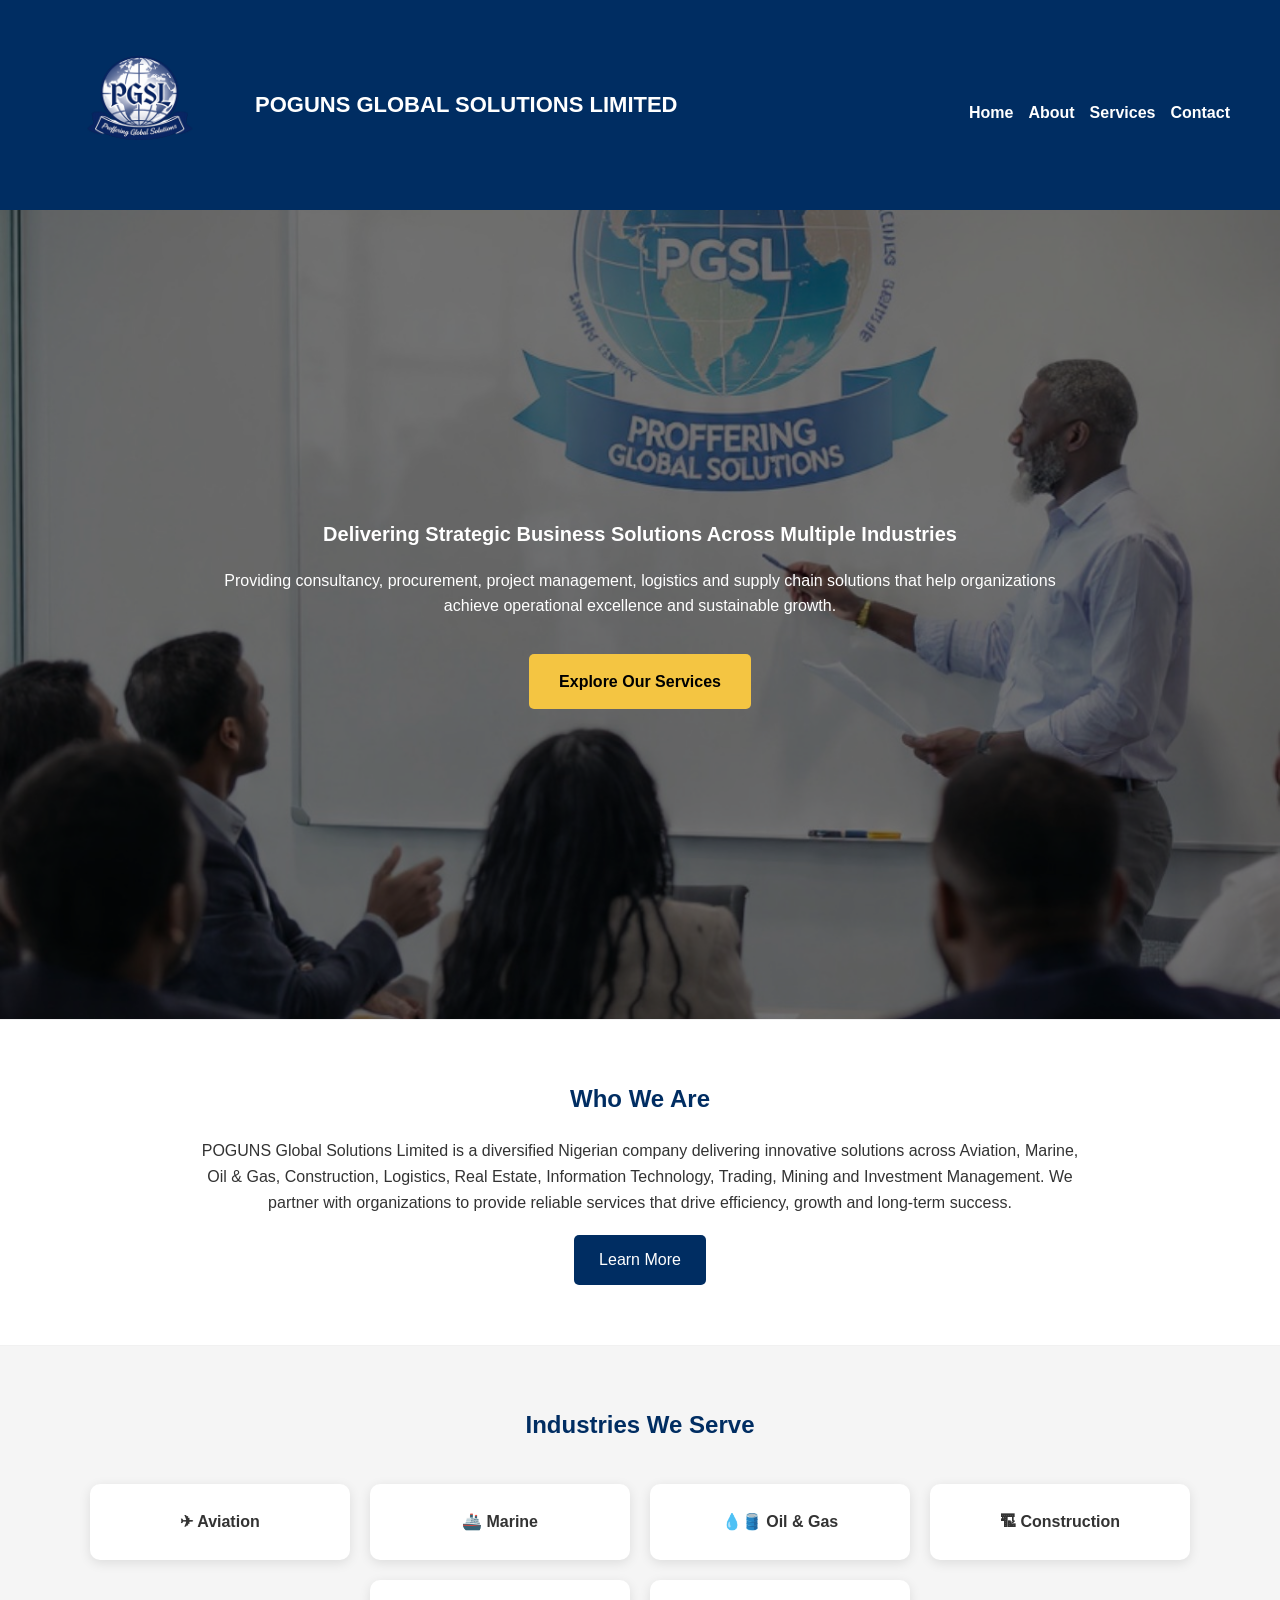
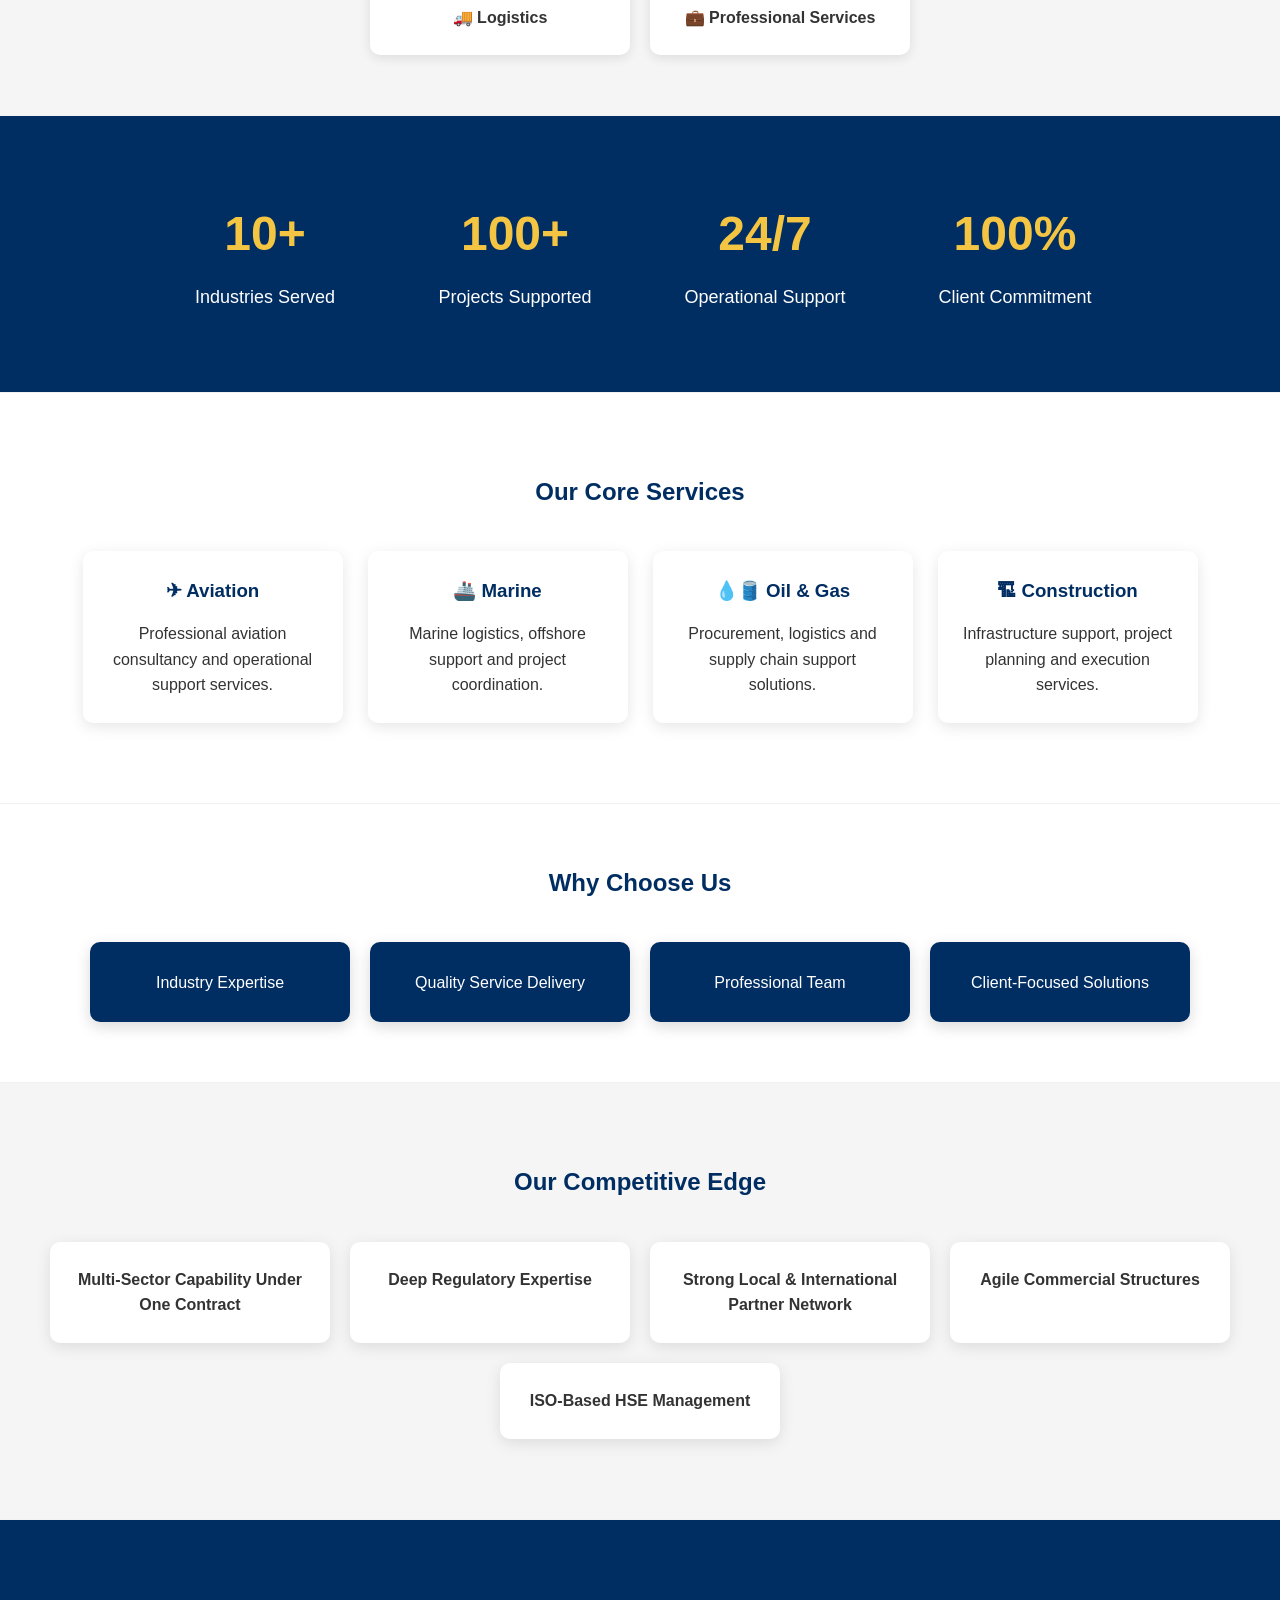
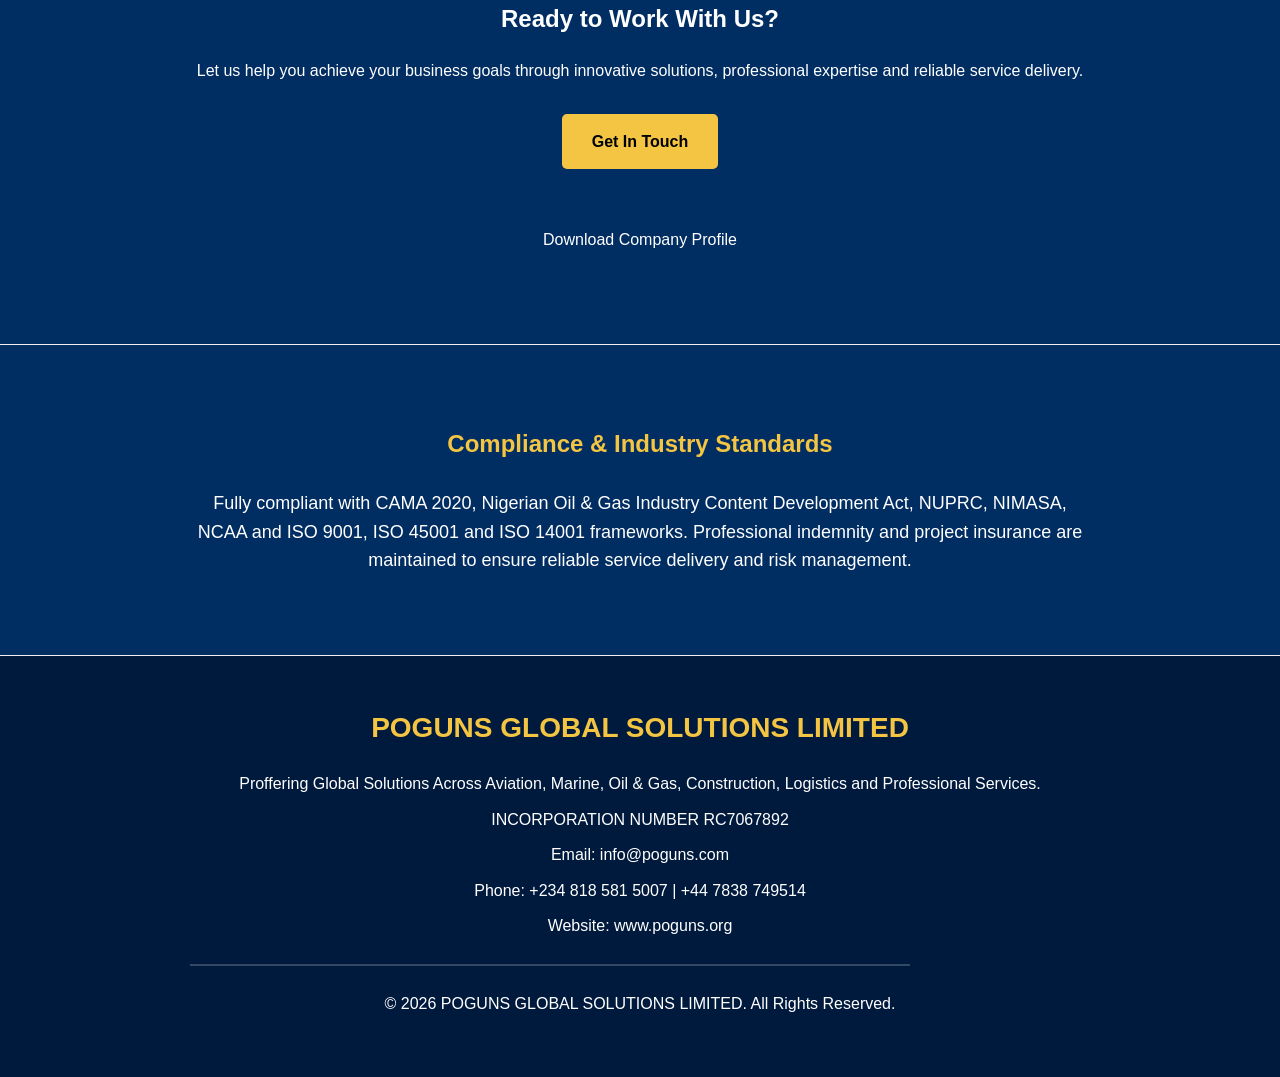
<file: index.html>
<!DOCTYPE html>
<html lang="en">
<link rel="icon" href="favicon.ico">
<head>

    <meta charset="UTF-8">
    <meta name="viewport" content="width=device-width, initial-scale=1.0">

   <title>POGUNS Global Solutions Limited | Aviation, Marine, Oil & Gas, Construction & Logistics</title>

    <link rel="stylesheet" href="css/style.css">    
<link rel="icon" type="image/png" href="images/favicon.png">
<link rel="shortcut icon" href="images/favicon.png">
<link rel="icon" href="favicon.ico">
</head>

<body>

    <!-- HEADER -->

    <header>

        <div class="logo-container">

            <img src="images/logo.png" alt="POGUNS Logo">

            <div class="company-name">
    <h2>POGUNS GLOBAL SOLUTIONS LIMITED</h2>
</div>

        </div>

        <nav>

            <a href="index.html">Home</a>

            <a href="about.html">About</a>

            <a href="services.html">Services</a>

            <a href="contact.html">Contact</a>

        </nav>

    </header>

    <!-- HERO SECTION -->

    <section class="hero">

        <div class="overlay"></div>

        <div class="hero-content">

            <h1>
                Delivering Strategic Business Solutions
                Across Multiple Industries
            </h1>

            <p>
                Providing consultancy, procurement,
                project management, logistics and supply
                chain solutions that help organizations
                achieve operational excellence and
                sustainable growth.
            </p>

            <a href="services.html" class="btn">

                Explore Our Services

            </a>

        </div>

    </section>

    <!-- ABOUT PREVIEW -->

    <section class="about-preview">

        <div class="container">

            <h2>Who We Are</h2>

            <p>

                POGUNS Global Solutions Limited is a diversified Nigerian company delivering innovative solutions across Aviation, Marine, Oil & Gas, Construction, Logistics, Real Estate, Information Technology, Trading, Mining and Investment Management.

                We partner with organizations to provide reliable services that drive efficiency, growth and long-term success.

            </p>

            <a href="about.html" class="btn-secondary">

                Learn More

            </a>

        </div>

    </section>

    <!-- INDUSTRIES -->

    <section class="industries">

        <h2>Industries We Serve</h2>

        <div class="industry-grid">

            <div class="industry-card">
                ✈ Aviation
            </div>

            <div class="industry-card">
                🚢 Marine
            </div>

            <div class="industry-card">
                💧🛢️ Oil & Gas
            </div>

            <div class="industry-card">
                🏗 Construction
            </div>

            <div class="industry-card">
                🚚 Logistics
            </div>

            <div class="industry-card">
                💼 Professional Services
            </div>

        </div>

    </section>

    <!-- COMPANY STATS -->

<section class="stats">


<div class="stats-container">

    <div class="stat-box">
        <h2>10+</h2>
        <p>Industries Served</p>
    </div>

    <div class="stat-box">
        <h2>100+</h2>
        <p>Projects Supported</p>
    </div>

    <div class="stat-box">
        <h2>24/7</h2>
        <p>Operational Support</p>
    </div>

    <div class="stat-box">
        <h2>100%</h2>
        <p>Client Commitment</p>
    </div>

</div>


</section>

<!-- FEATURED SERVICES -->

<section class="featured-services">


<h2>Our Core Services</h2>

<div class="services-highlight">

    <div class="service-highlight-card">
        <h3>✈ Aviation</h3>
        <p>Professional aviation consultancy and operational support services.</p>
    </div>

    <div class="service-highlight-card">
        <h3>🚢 Marine</h3>
        <p>Marine logistics, offshore support and project coordination.</p>
    </div>

    <div class="service-highlight-card">
        <h3>💧🛢️ Oil & Gas</h3>
        <p>Procurement, logistics and supply chain support solutions.</p>
    </div>

    <div class="service-highlight-card">
        <h3>🏗 Construction</h3>
        <p>Infrastructure support, project planning and execution services.</p>
    </div>

</div>

</section>


    <!-- WHY CHOOSE US -->

    <section class="why-us">

        <h2>Why Choose Us</h2>

        <div class="why-grid">

            <div class="why-card">

                Industry Expertise

            </div>

            <div class="why-card">

                Quality Service Delivery

            </div>

            <div class="why-card">

                Professional Team

            </div>

            <div class="why-card">

                Client-Focused Solutions

            </div>

        </div>

    </section>

<section class="competitive-edge">

    <h2>Our Competitive Edge</h2>

    <div class="edge-grid">

        <div class="edge-card">
            Multi-Sector Capability Under One Contract
        </div>

        <div class="edge-card">
            Deep Regulatory Expertise
        </div>

        <div class="edge-card">
            Strong Local & International Partner Network
        </div>

        <div class="edge-card">
            Agile Commercial Structures
        </div>

        <div class="edge-card">
            ISO-Based HSE Management
        </div>

    </div>

</section>

    <!-- CTA -->

    <!-- CTA -->

<section class="cta">

    <h2>
        Ready to Work With Us?
    </h2>

    <p>
        Let us help you achieve your business goals through innovative solutions,
        professional expertise and reliable service delivery.
    </p>

    <a href="contact.html" class="btn">
        Get In Touch
    </a>

    <br><br>

    <a href="company-profile.pdf" class="btn-secondary">
        Download Company Profile
    </a>

</section>

<!-- COMPLIANCE -->

<section class="compliance">

    <h2>Compliance & Industry Standards</h2>

    <p>
        Fully compliant with CAMA 2020, Nigerian Oil & Gas Industry Content Development Act, NUPRC, NIMASA, NCAA and ISO 9001, ISO 45001 and ISO 14001 frameworks. Professional indemnity and project insurance are maintained to ensure reliable service delivery and risk management.
    </p>

</section>

<!-- FOOTER -->

<footer>

    <div class="footer-content">

        <h3>POGUNS GLOBAL SOLUTIONS LIMITED</h3>

        <p>
            Proffering Global Solutions Across Aviation, Marine,
            Oil & Gas, Construction, Logistics and Professional Services.
        </p>

        <p>
            INCORPORATION NUMBER RC7067892
        </p>

        <p>
            Email: info@poguns.com
        </p>

        <p>
            Phone: +234 818 581 5007 | +44 7838 749514
        </p>

        <p>
            Website: www.poguns.org
        </p>

        <hr style="margin:25px 0; border:1px solid rgba(255,255,255,0.2);">

        <p>
            © 2026 POGUNS GLOBAL SOLUTIONS LIMITED.
            All Rights Reserved.
        </p>

    </div>

    
    <link rel="icon" type="image/png" href="images/favicon.png">

<link rel="icon" type="image/png" href="images/favicon.png">
</footer>

</body>
</html>


    <!-- FOOTER -->
</file>
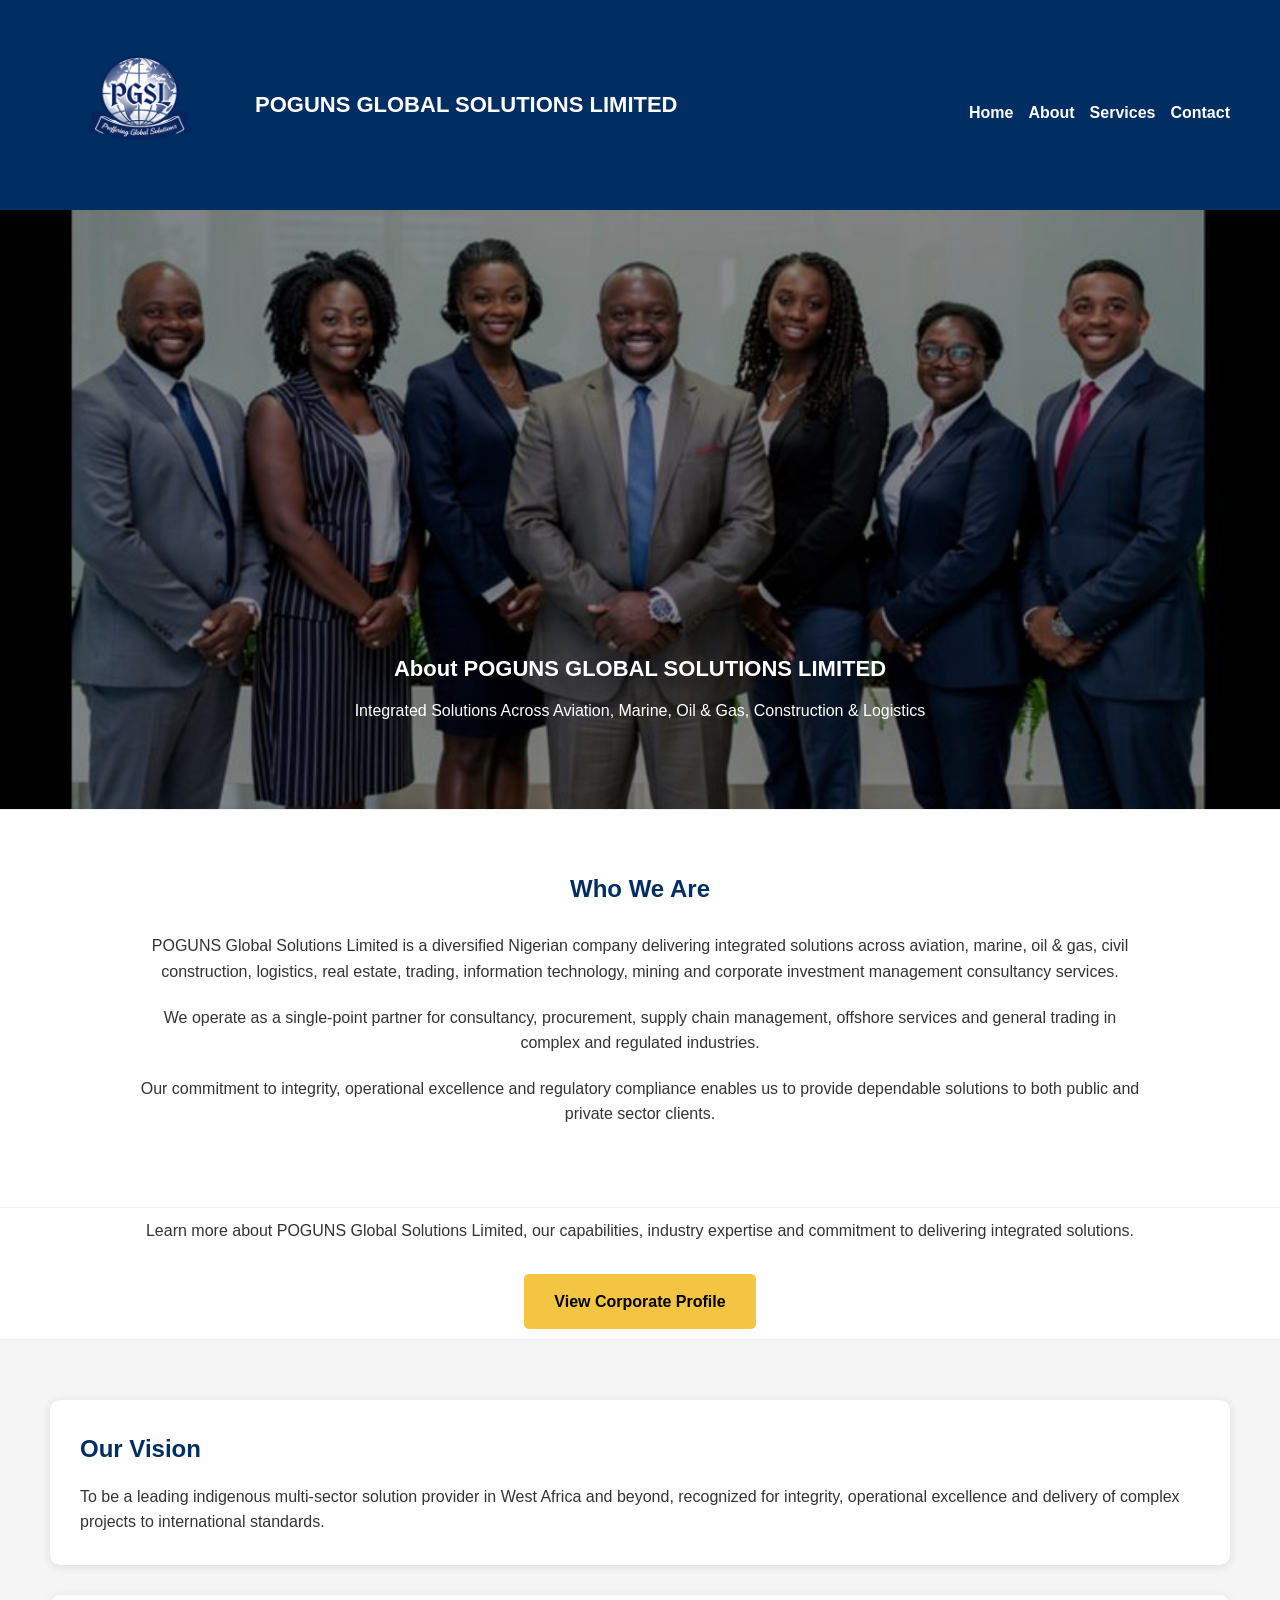
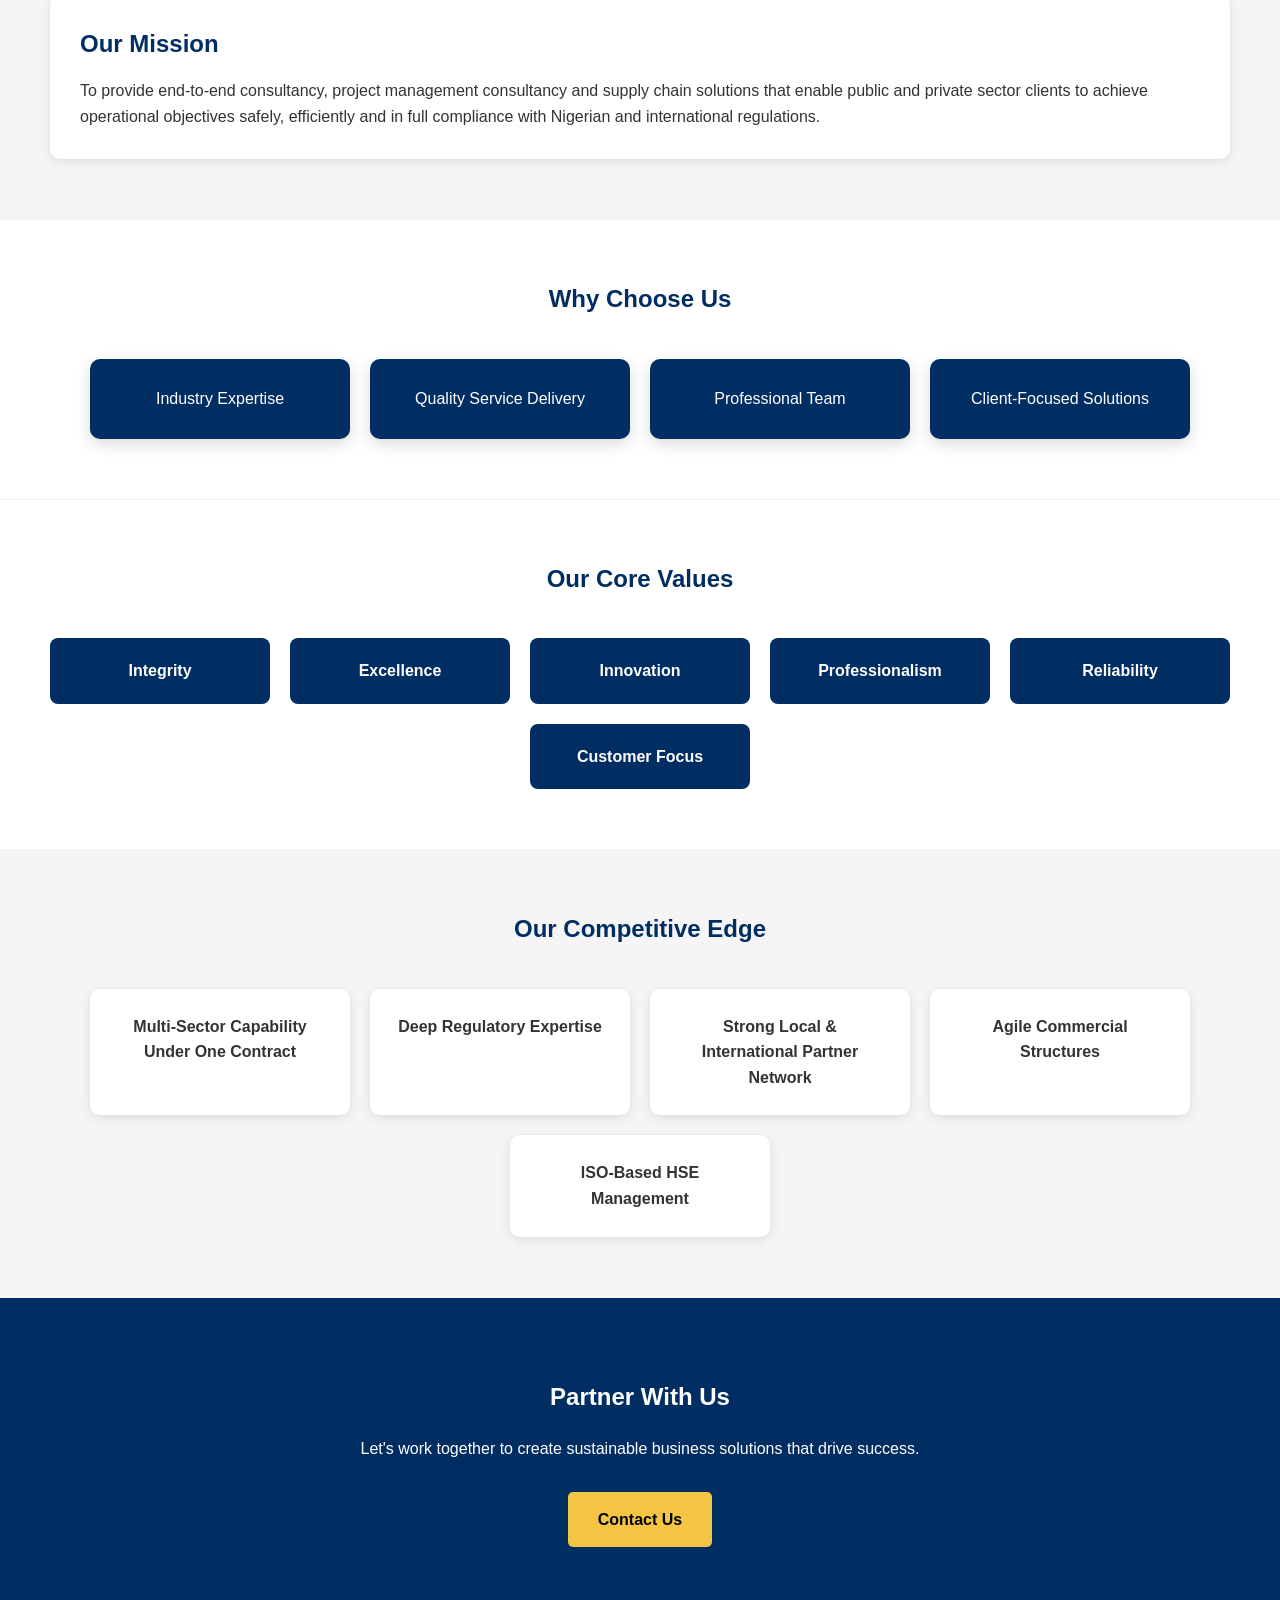
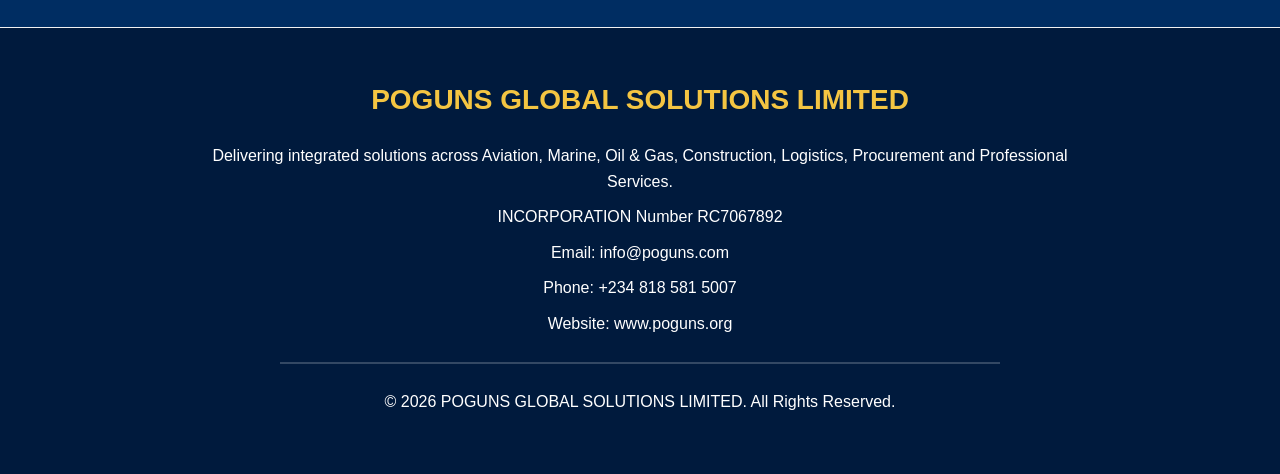
<file: about.html>
<!DOCTYPE html>
<html lang="en">

<head>
    <meta charset="UTF-8">
    <meta name="viewport" content="width=device-width, initial-scale=1.0">
    <title>About Us | POGUNS GLOBAL SOLUTIONS LIMITED</title>

    <link rel="stylesheet" href="css/style.css">
</head>

<body>

<header>

    <div class="logo-container">

        <img src="images/logo.png" alt="POGUNS Logo">

        <div class="company-name">
            <h2>POGUNS GLOBAL SOLUTIONS LIMITED</p>
        </div>

    </div>

    <nav>
        <a href="index.html">Home</a>
        <a href="about.html">About</a>
        <a href="services.html">Services</a>
        <a href="contact.html">Contact</a>
    </nav>

</header>

<section class="page-banner">

    <div class="banner-overlay"></div>

    <div class="banner-content">
        <h1>About POGUNS GLOBAL SOLUTIONS LIMITED</h1>

        <p>
            Integrated Solutions Across Aviation, Marine,
            Oil & Gas, Construction & Logistics
        </p>
    </div>
<link rel="icon" type="image/png" href="images/favicon.png">

</section>

<section class="about-section">

    <div class="container">

        <h2>Who We Are</h2>

    <p>
POGUNS Global Solutions Limited is a diversified Nigerian company delivering integrated solutions across aviation, marine, oil & gas, civil construction, logistics, real estate, trading, information technology, mining and corporate investment management consultancy services.
</p>

<p>
We operate as a single-point partner for consultancy, procurement, supply chain management, offshore services and general trading in complex and regulated industries.
</p>

<p>
Our commitment to integrity, operational excellence and regulatory compliance enables us to provide dependable solutions to both public and private sector clients.
</p>

    </div>

</section>
<section class="corporate-profile">
           Learn more about POGUNS Global Solutions Limited,
        our capabilities, industry expertise and commitment
        to delivering integrated solutions.
    </p>

    <a href="company-profile.pdf" class="btn">
        View Corporate Profile
    </a>

</section>

<section class="vision-mission">

    <div class="vm-box">

        <h2>Our Vision</h2>

    <p>
To be a leading indigenous multi-sector solution provider in West Africa and beyond, recognized for integrity, operational excellence and delivery of complex projects to international standards.
</p>
    </div>

    <div class="vm-box">

        <h2>Our Mission</h2>

    <p>
To provide end-to-end consultancy, project management consultancy and supply chain solutions that enable public and private sector clients to achieve operational objectives safely, efficiently and in full compliance with Nigerian and international regulations.
</p>

</section>

<section class="why-us">

    <h2>Why Choose Us</h2>

    <div class="why-grid">

        <div class="why-card">
            Industry Expertise
        </div>

        <div class="why-card">
            Quality Service Delivery
        </div>

        <div class="why-card">
            Professional Team
        </div>

        <div class="why-card">
            Client-Focused Solutions
        </div>

    </div>

</section>

<section class="core-values">

    <h2>Our Core Values</h2>

    <div class="values-grid">

        <div class="value-card">Integrity</div>
        <div class="value-card">Excellence</div>
        <div class="value-card">Innovation</div>
        <div class="value-card">Professionalism</div>
        <div class="value-card">Reliability</div>
        <div class="value-card">Customer Focus</div>

    </div>

</section>

<section class="industries">

    <h2>Our Competitive Edge</h2>

    <div class="industry-grid">

    <div class="industry-card">
    Multi-Sector Capability Under One Contract
</div>

<div class="industry-card">
    Deep Regulatory Expertise
</div>

<div class="industry-card">
    Strong Local & International Partner Network
</div>

<div class="industry-card">
    Agile Commercial Structures
</div>

<div class="industry-card">
    ISO-Based HSE Management
</div>

    </div>

</section>

<section class="cta">

    <h2>Partner With Us</h2>

    <p>
        Let's work together to create sustainable business solutions that drive success.
    </p>

    <a href="contact.html" class="btn">
        Contact Us
    </a>

</section>

<footer>

    <div class="footer-content">

        <h3>POGUNS GLOBAL SOLUTIONS LIMITED</h3>

        <p>
            Delivering integrated solutions across Aviation,
            Marine, Oil & Gas, Construction, Logistics,
            Procurement and Professional Services.
        </p>

        <p>
            INCORPORATION Number RC7067892
        </p>

        <p>
            Email: info@poguns.com
        </p>

        <p>
            Phone: +234 818 581 5007
        </p>

        <p>
            Website: www.poguns.org
        </p>

        <hr>

        <p>
            © 2026 POGUNS GLOBAL SOLUTIONS LIMITED.
            All Rights Reserved.
        </p>

    </div>

    </footer>
</file>
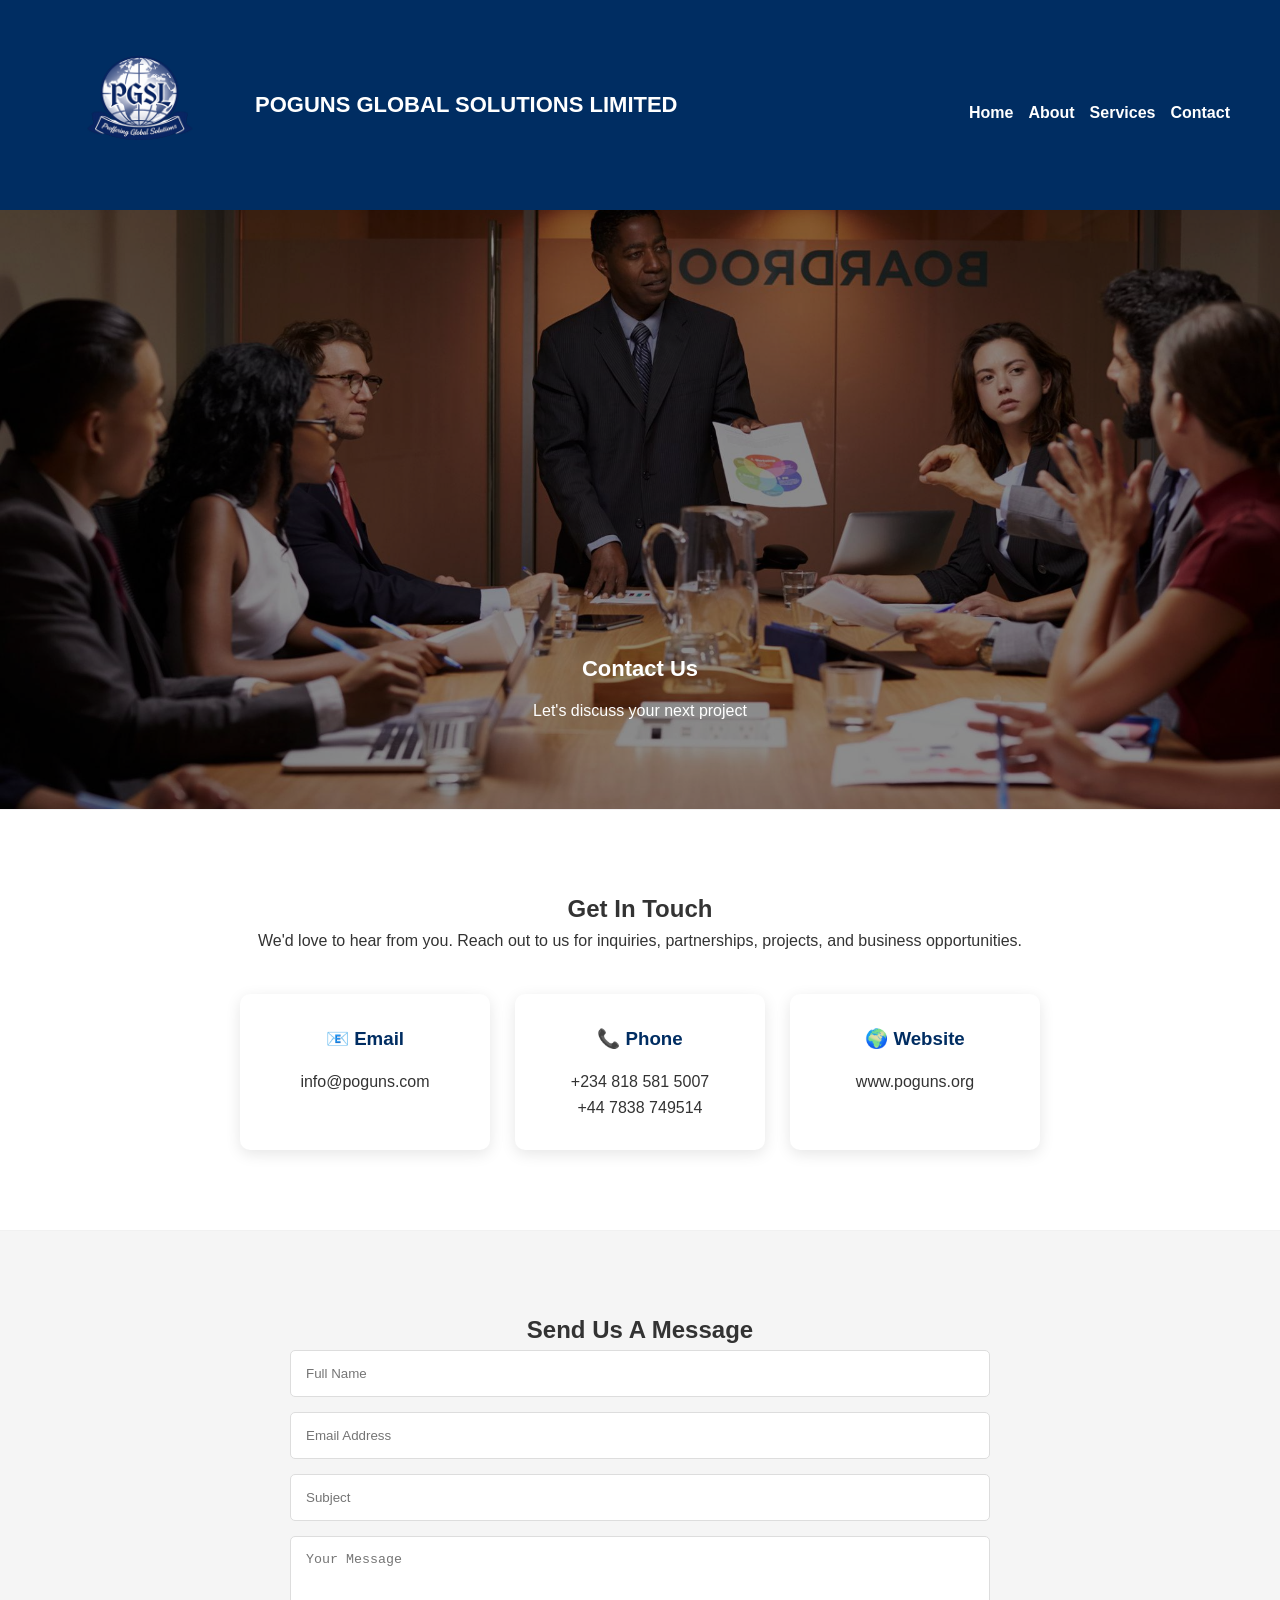
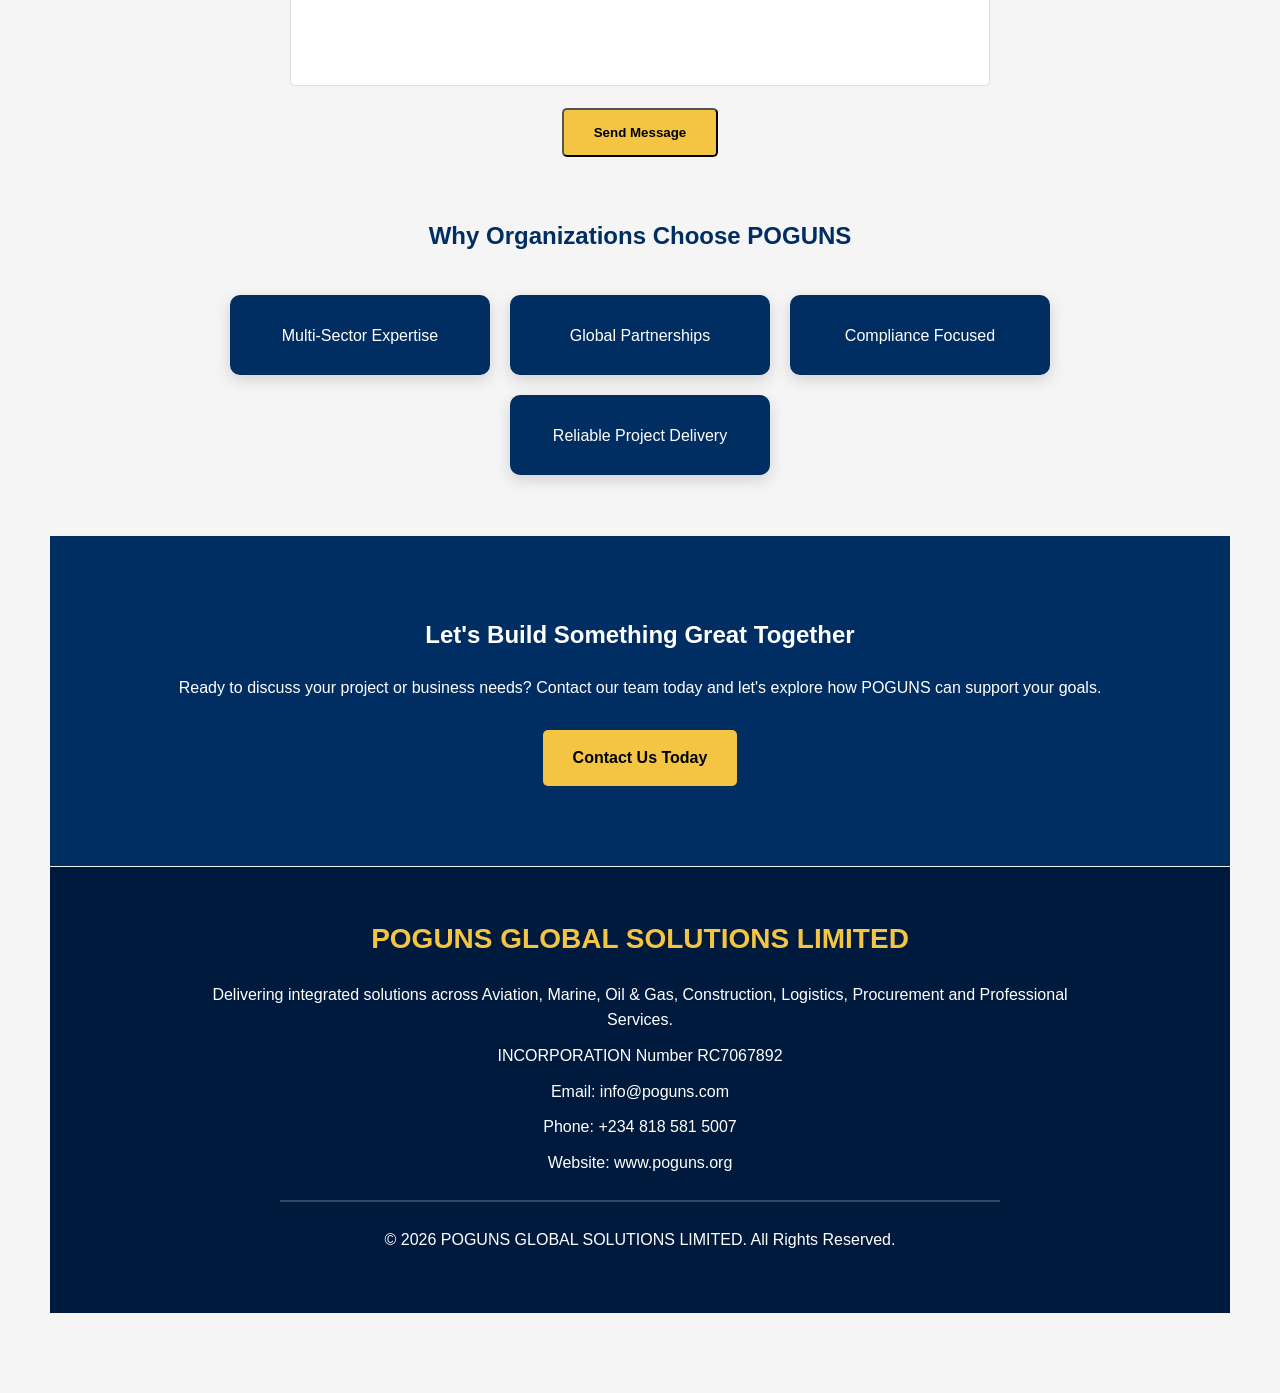
<file: contact.html>
<!DOCTYPE html>
<html lang="en">

<head>
    <meta charset="UTF-8">
    <meta name="viewport" content="width=device-width, initial-scale=1.0">
    <title>Contact Us | POGUNS GLOBAL SOLUTIONS LIMITED</title>

    <link rel="stylesheet" href="css/style.css">
</head>

<body>

<header>

    <div class="logo-container">

        <img src="images/logo.png" alt="POGUNS Logo">

        <div class="company-name">
            <h2>POGUNS GLOBAL SOLUTIONS LIMITED</h2>
        </div>

    </div>

    <nav>
        <a href="index.html">Home</a>
        <a href="about.html">About</a>
        <a href="services.html">Services</a>
        <a href="contact.html">Contact</a>
    </nav>

    <link rel="icon" type="image/png" href="images/favicon.png">
</header>

<section class="page-banner"
style="background-image:url('images/contact-banner.jpg');">

    <div class="banner-overlay"></div>

    <div class="banner-content">
        <h1>Contact Us</h1>
        <p>Let's discuss your next project</p>
    </div>

</section>

<section class="contact-section">

    <h2>Get In Touch</h2>

    <p>
        We'd love to hear from you.
        Reach out to us for inquiries, partnerships,
        projects, and business opportunities.
    </p>

    <div class="contact-grid">

        <div class="contact-card">
            <h3>📧 Email</h3>
           <p>
<a href="mailto:info@poguns.com">
info@poguns.com
</a>
</p>
        </div>

        <div class="contact-card">
    <h3>📞 Phone</h3>

    <p>
        <a href="tel:+2348185815007">
            +234 818 581 5007
        </a>
    </p>

    <p>
        <a href="tel:+447838749514">
            +44 7838 749514
        </a>
    </p>

</div>

                <div class="contact-card">
            <h3>🌍 Website</h3>
                        <a href="https://www.poguns.org">
    www.poguns.org
</a>
        </div>

    </div>

</section>

<section class="contact-form-section">

    <h2>Send Us A Message</h2>

<form class="contact-form"
      id="contactForm">

    <input
        type="text"
        name="name"
        placeholder="Full Name"
        required>
    
    <input
        type="email"
        name="email"
        placeholder="Email Address"
        required>

    <input
        type="text"
        name="subject"
        placeholder="Subject">

    <textarea
        name="message"
        placeholder="Your Message"
        required></textarea>

    <button type="submit" class="btn">
        Send Message
    </button>

</form>

<section class="why-us">
   
    <h2>Why Organizations Choose POGUNS</h2>

    <div class="why-grid">

        <div class="why-card">
            Multi-Sector Expertise
        </div>

        <div class="why-card">
            Global Partnerships
        </div>

        <div class="why-card">
            Compliance Focused
        </div>

        <div class="why-card">
            Reliable Project Delivery
        </div>

    </div>

</section>

<!-- ADD THIS -->

<section class="cta">

    <h2>Let's Build Something Great Together</h2>

    <p>
        Ready to discuss your project or business needs?
        Contact our team today and let's explore how
        POGUNS can support your goals.
    </p>

    <a href="mailto:info@poguns.org" class="btn">
        Contact Us Today
    </a>

</section>

<!-- FOOTER STARTS HERE -->

<footer>

    <div class="footer-content">

        <h3>POGUNS GLOBAL SOLUTIONS LIMITED</h3>

        <p>
            Delivering integrated solutions across Aviation,
            Marine, Oil & Gas, Construction, Logistics,
            Procurement and Professional Services.
        </p>

        <p>
            INCORPORATION Number RC7067892
        </p>

        <p>
            Email: info@poguns.com
        </p>

        <p>
            Phone: +234 818 581 5007
        </p>

        <p>
            Website: www.poguns.org
        </p>

        <hr>

        <p>
            © 2026 POGUNS GLOBAL SOLUTIONS LIMITED.
            All Rights Reserved.
        </p>

    </div>

</footer>
<script>
document.getElementById("contactForm").addEventListener("submit", async function(e) {

    e.preventDefault();

    const form = e.target;
    const formData = new FormData(form);

    try {

        const response = await fetch(
            "https://formspree.io/f/xykqyjen",
            {
                method: "POST",
                body: formData,
                headers: {
                    "Accept": "application/json"
                }
            }
        );

        if (response.ok) {

            window.location.href = "thank-you.html";

        } else {

            alert("Unable to send message. Please try again.");

        }

    } catch (error) {

        alert("Network error. Please try again.");

    }

});
</script>
</body>
</html>
</file>
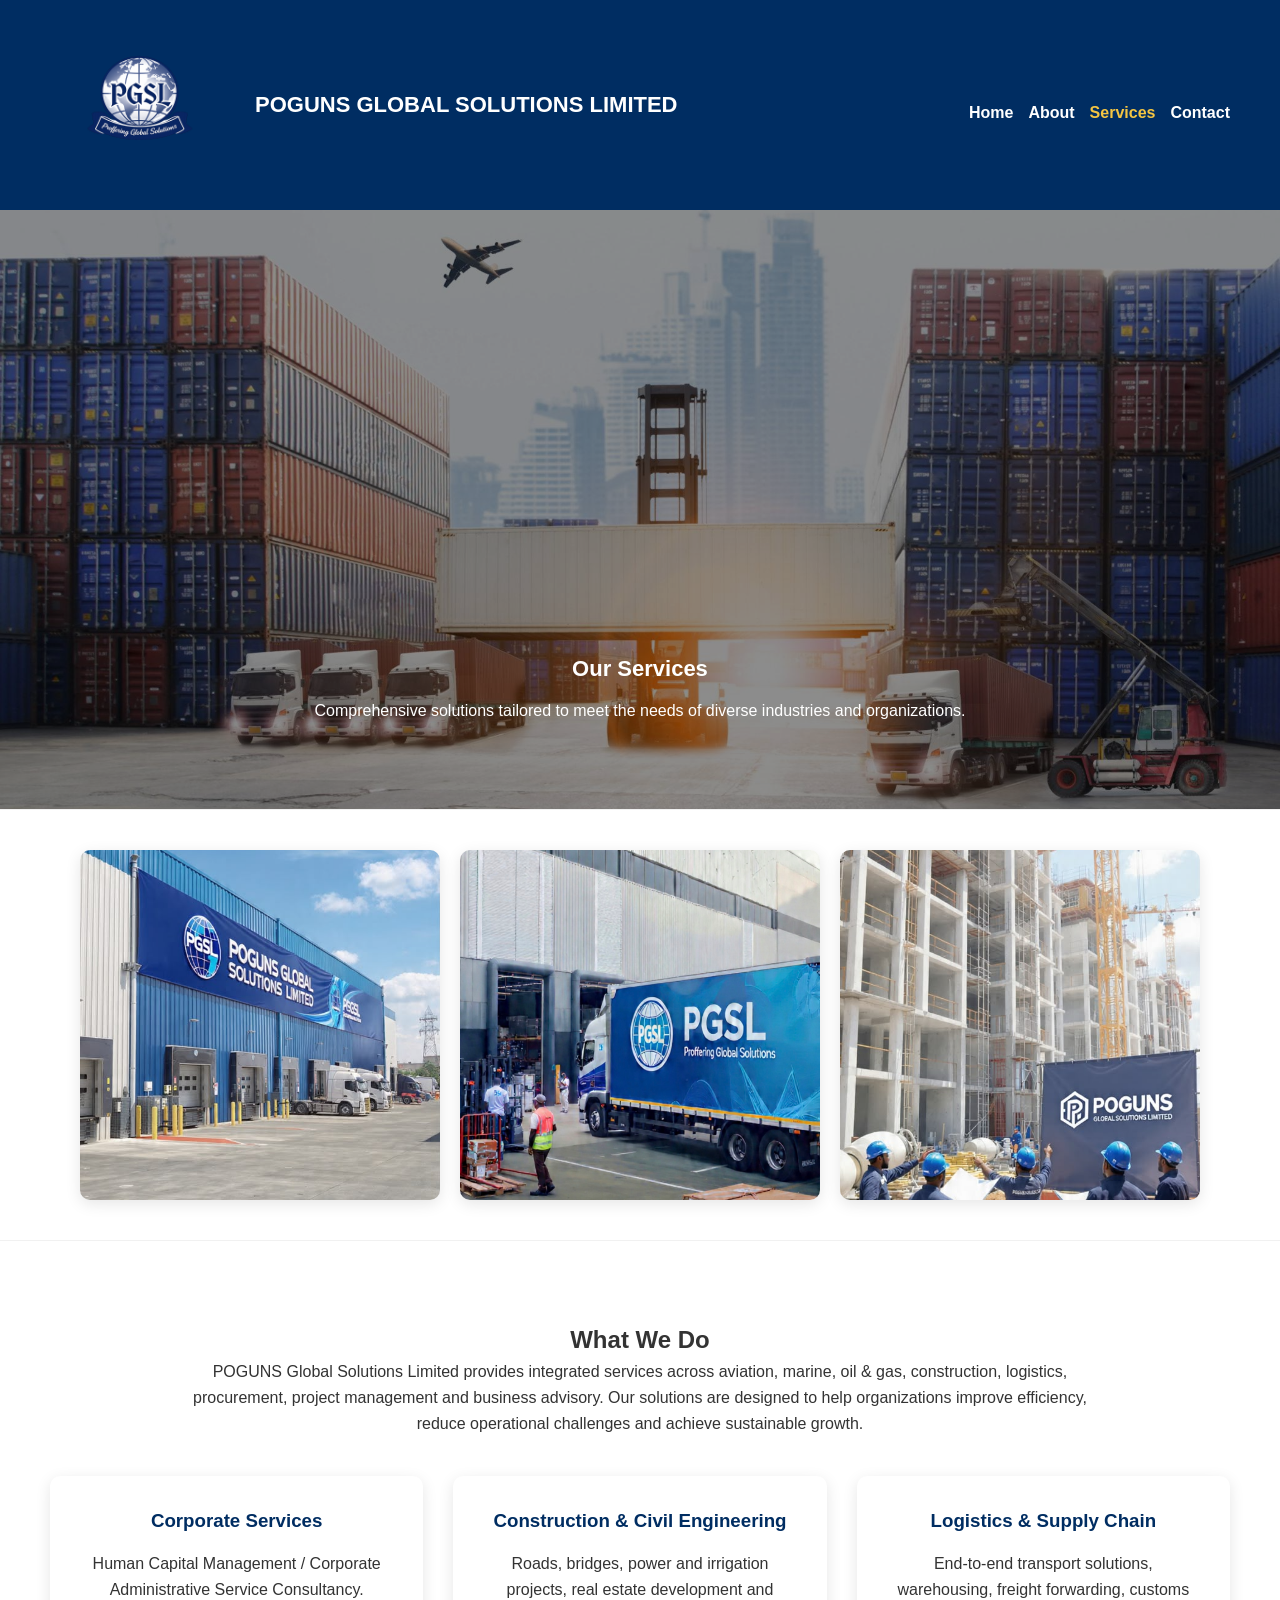
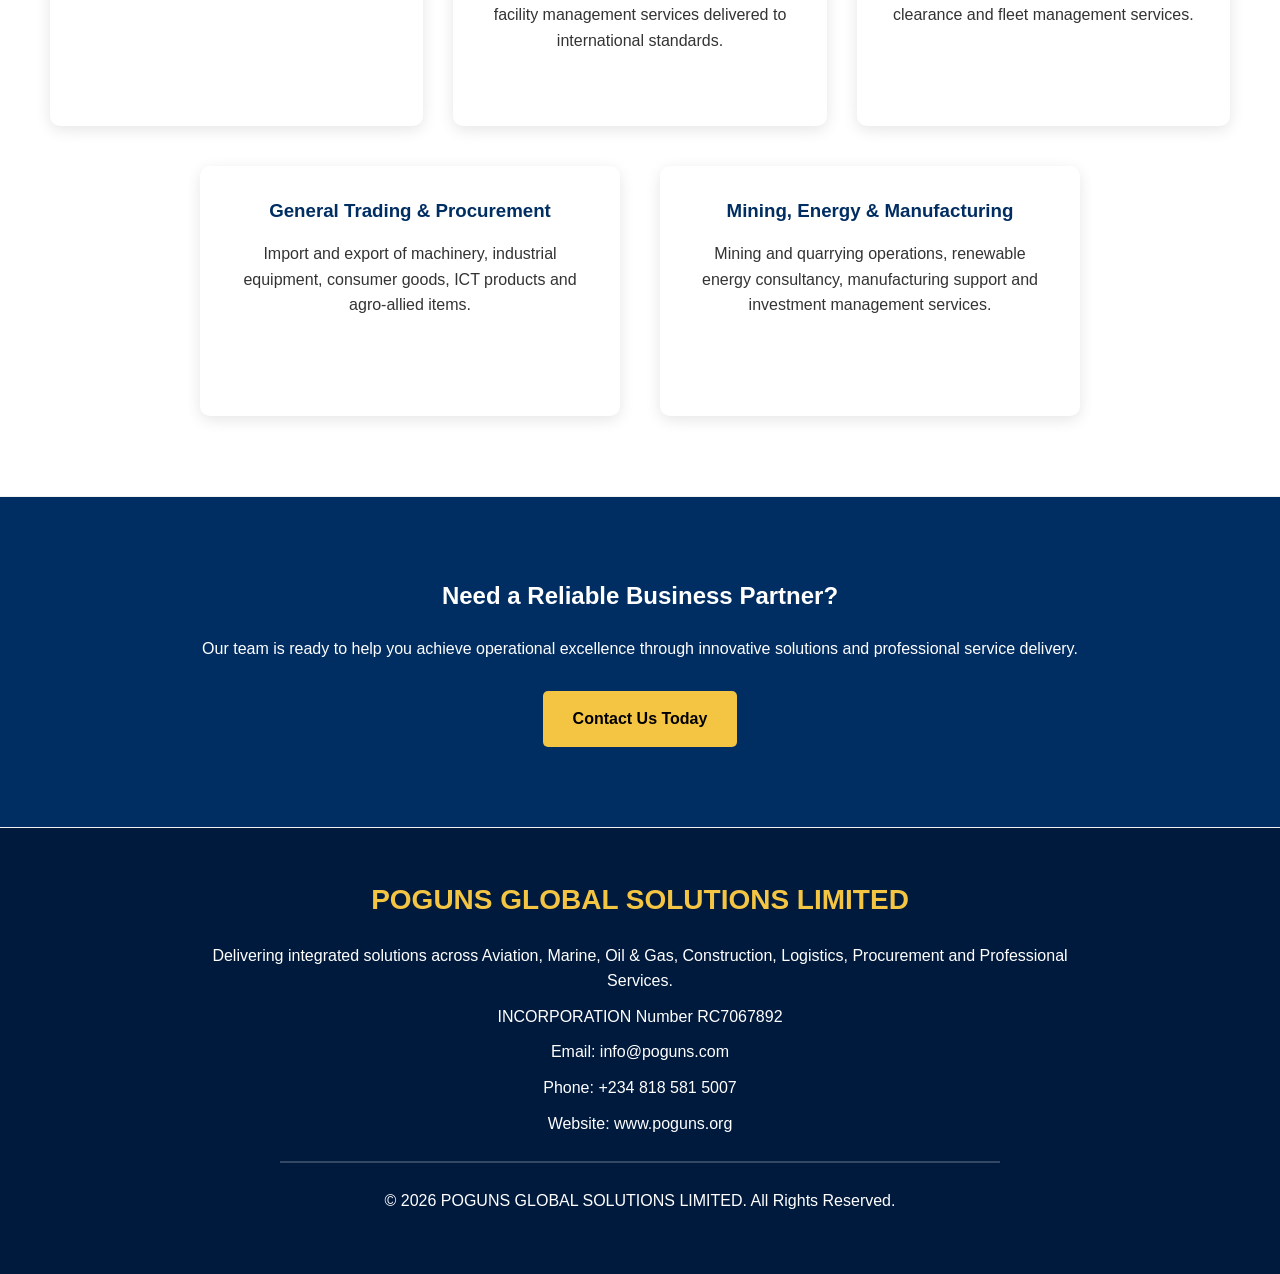
<file: services.html>
<!DOCTYPE html>

<html lang="en">

<head>

<meta charset="UTF-8">
<meta name="viewport" content="width=device-width, initial-scale=1.0">

<title>Services | POGUNS GLOBAL SOLUTIONS LIMITED</title>

<link rel="stylesheet" href="css/style.css">
<link rel="icon" type="image/png" href="images/favicon.png">

</head>

<body>

<header>

<div class="logo-container">

    <img src="images/logo.png" alt="POGUNS Logo">

    <div class="company-name">

        <h2>POGUNS GLOBAL SOLUTIONS LIMITED</p>

    </div>

</div>

<nav>

    <a href="index.html">Home</a>

    <a href="about.html">About</a>

    <a href="services.html" class="active">Services</a>

    <a href="contact.html">Contact</a>

</nav>

</header>

<!-- PAGE BANNER -->

<section class="page-banner"
style="background-image:url('images/services-banner.jpg');">
<div class="banner-overlay"></div>

<div class="banner-content">

    <h1>Our Services</h1>

    <p>
        Comprehensive solutions tailored to meet the needs of diverse industries and organizations.
    </p>

</div>

</section>

<!-- SERVICES GALLERY -->

<section class="services-gallery">

    <img src="images/Services/services1.jpg" alt="Aviation Services">

    <img src="images/Services/services2.jpg" alt="Marine Operations">

    <img src="images/Services/services3.jpg" alt="Construction Projects">

</section>


<!-- SERVICES CONTENT -->

<section class="services-page">

<h2>What We Do</h2>

<p style="max-width:900px; margin:auto; margin-bottom:40px;">

    POGUNS Global Solutions Limited provides integrated services across aviation, marine, oil & gas, construction, logistics, procurement, project management and business advisory.

    Our solutions are designed to help organizations improve efficiency, reduce operational challenges and achieve sustainable growth.

</p>

<div class="services-grid">

    <div class="service-card">
        <h3>Corporate Services</h3>
        <p>
            Human Capital Management / Corporate Administrative Service Consultancy.
        </p>
    </div>

    <div class="service-card">
        <h3>Construction & Civil Engineering</h3>
        <p>
            Roads, bridges, power and irrigation projects,
            real estate development and facility management
            services delivered to international standards.
        </p>
    </div>

    <div class="service-card">
        <h3>Logistics & Supply Chain</h3>
        <p>
            End-to-end transport solutions, warehousing,
            freight forwarding, customs clearance and fleet
            management services.
        </p>
    </div>

</div>

<div class="services-grid-bottom">

    <div class="service-card">
        <h3>General Trading & Procurement</h3>
        <p>
            Import and export of machinery, industrial equipment,
            consumer goods, ICT products and agro-allied items.
        </p>
    </div>

    <div class="service-card">
        <h3>Mining, Energy & Manufacturing</h3>
        <p>
            Mining and quarrying operations, renewable energy consultancy,
            manufacturing support and investment management services.
        </p>
    </div>

</div>


</section>

<!-- CTA -->

<section class="cta">

<h2>
    Need a Reliable Business Partner?
</h2>

<p>
    Our team is ready to help you achieve operational excellence through innovative solutions and professional service delivery.
</p>

<a href="contact.html" class="btn">
    Contact Us Today
</a>


</section>

<!-- FOOTER -->

<footer>
<div class="footer-content">

        <h3>POGUNS GLOBAL SOLUTIONS LIMITED</h3>

        <p>
            Delivering integrated solutions across Aviation,
            Marine, Oil & Gas, Construction, Logistics,
            Procurement and Professional Services.
        </p>

        <p>
            INCORPORATION Number RC7067892
        </p>

        <p>
            Email: info@poguns.com
        </p>

        <p>
            Phone: +234 818 581 5007
        </p>

        <p>
            Website: www.poguns.org
        </p>

        <hr>

        <p>
            © 2026 POGUNS GLOBAL SOLUTIONS LIMITED.
            All Rights Reserved.
        </p>

    </div>

    </footer>

</body>

</html>
</file>
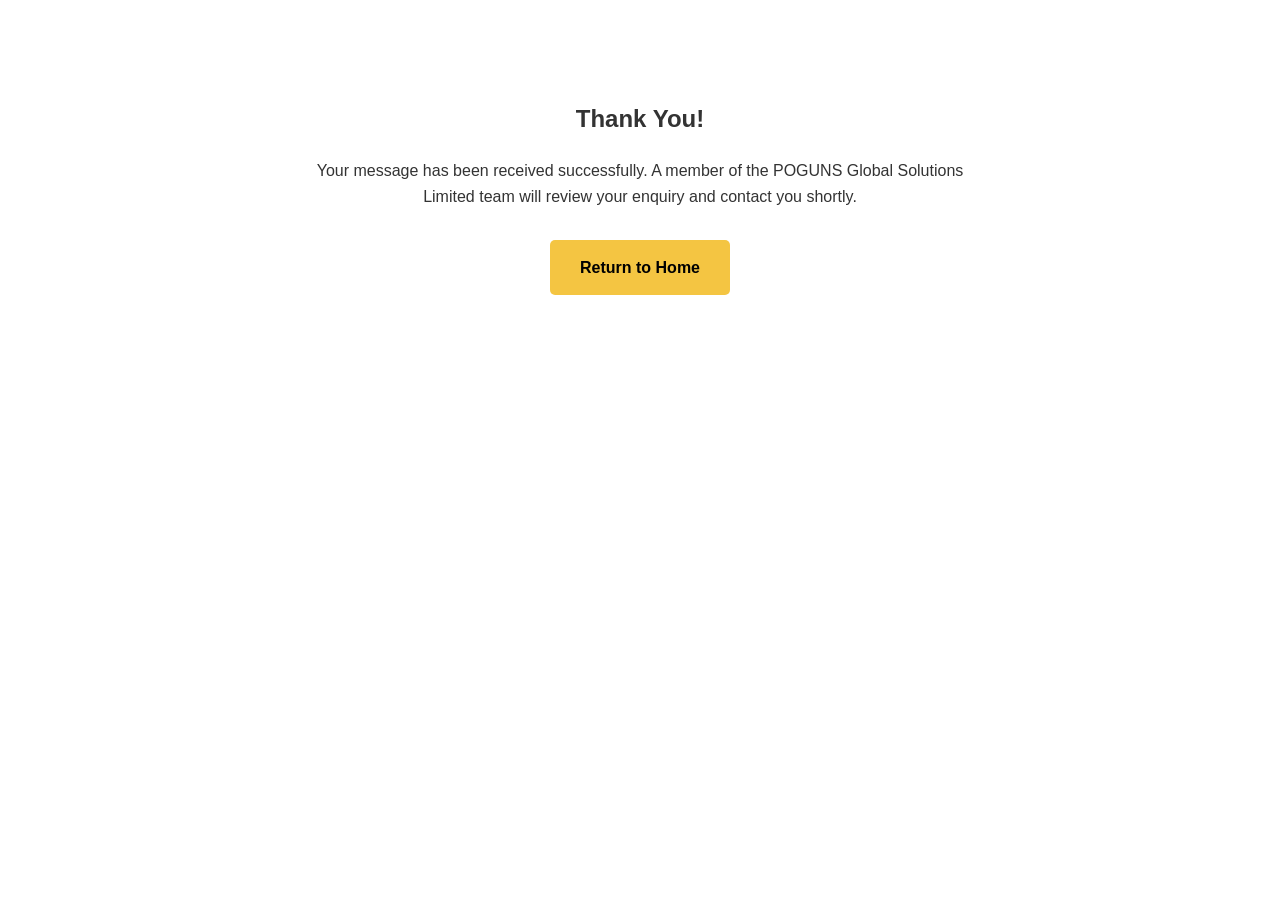
<file: thank-you.html>
<!DOCTYPE html>
<html lang="en">

<head>
    <meta charset="UTF-8">
    <meta name="viewport" content="width=device-width, initial-scale=1.0">
    <title>Thank You | POGUNS Global Solutions Limited</title>

    <link rel="stylesheet" href="css/style.css">
</head>

<body>

<section style="text-align:center; padding:100px 20px;">

    <h1>Thank You!</h1>

    <p style="max-width:700px; margin:auto; margin-top:20px; margin-bottom:30px;">

        Your message has been received successfully.

        A member of the POGUNS Global Solutions Limited team will review your enquiry and contact you shortly.

    </p>

    <a href="index.html" class="btn">
        Return to Home
    </a>

</section>

</body>

</html>
</file>
<file: css/style.css>
* {
  margin: 0;
  padding: 0;
  box-sizing: border-box;
  }

body {
font-family: Arial, Helvetica, sans-serif;
color: #333;
line-height: 1.6;
}

/* HEADER */

header {
background: #002d62;
padding: 15px 50px;
display: flex;
justify-content: space-between;
align-items: center;
}

.logo-container {
display: flex;
align-items: center;
gap: 25px;
}

.logo-container img {
width: 180px;
height: 180px;
object-fit: contain;
}

.company-name h2 {
    color: white;
    font-size: 34px;
    font-weight: bold;
    margin: 0;
}
nav a {
color: white;
text-decoration: none;
margin-left: 25px;
font-weight: bold;
}

nav a:hover {
color: #f4c542;
}

/* HERO */

.hero {
position: relative;
height: 90vh;
background-image: url("../images/hero.jpg.jpg");
background-size: cover;
background-position: center;
display: flex;
justify-content: center;
align-items: center;
}

.overlay {
position: absolute;
width: 100%;
height: 100%;
background: rgba(0,0,0,0.55);
}

.hero-content {
position: relative;
z-index: 2;
text-align: center;
max-width: 900px;
color: white;
padding: 20px;
}

.hero-content h1 {
font-size: 42px;
line-height: 1.3;
margin-bottom: 20px;
}

.hero-content p {
font-size: 22px;
margin-bottom: 35px;
}

/* BUTTONS */

.btn {
display: inline-block;
background: #f4c542;
color: black;
text-decoration: none;
padding: 15px 30px;
border-radius: 5px;
font-weight: bold;
}

.btn:hover {
background: #ddb138;
}

.btn-secondary {
display: inline-block;
margin-top: 20px;
background: #002d62;
color: white;
text-decoration: none;
padding: 12px 25px;
border-radius: 5px;
}

/* ABOUT PREVIEW */

.about-preview {
padding: 60px 50px;
text-align: center;
}

.about-preview h2 {
color: #002d62;
margin-bottom: 20px;
}

.about-preview p {
max-width: 900px;
margin: auto;
}

/* INDUSTRIES */

.industries {
background: #f5f5f5;
padding: 80px 50px;
text-align: center;
}

.industries h2 {
color: #002d62;
margin-bottom: 40px;
}

.industry-grid {
display: flex;
flex-wrap: wrap;
justify-content: center;
gap: 20px;
}

.industry-card {
background: white;
width: 260px;
padding: 25px;
border-radius: 10px;
box-shadow: 0 3px 12px rgba(0,0,0,0.1);
font-weight: bold;
}

/* WHY US */

.why-us {
padding: 80px 50px;
text-align: center;
}

.why-us h2 {
color: #002d62;
margin-bottom: 40px;
}

.why-grid{
    display:flex;
    justify-content:center;
    gap:20px;
    flex-wrap:wrap;
    margin-top:30px;
}

.why-card{
    background:#002d62;
    color:white;
    width:260px;
    height:80px;

    display:flex;
    align-items:center;
    justify-content:center;

    text-align:center;
    border-radius:10px;
    box-shadow:0 5px 15px rgba(0,0,0,0.15);
    transition:0.3s;
}

.why-card:hover{
transform:translateY(-5px);
}

/* PAGE BANNER */

.page-banner {
height: 50vh;
background-image: url("../images/aviation.jpg.jpg");
background-size: cover;
background-position: center;
position: relative;
display: flex;
justify-content: center;
align-items: center;
}

.banner-overlay {
position: absolute;
width: 100%;
height: 100%;
background: rgba(0,0,0,0.45);
}

.banner-content {
position: relative;
z-index: 2;
text-align: center;
color: white;
}

.banner-content h1 {
font-size: 45px;
margin-bottom: 15px;
}

/* ABOUT PAGE */

.about-section {
padding: 50px 30px 30px 50px;
text-align: center;
}

.about-section h2 {
color: #002d62;
margin-bottom: 25px;
}

.about-section p {
max-width: 1000px;
margin: auto;
margin-bottom: 20px;
}

.vision-mission {
display: flex;
gap: 30px;
padding: 50px;
background: #f5f5f5;
flex-wrap: wrap;
justify-content: center;
}

.vm-box {
background: white;
padding: 30px;
width: 450px;
border-radius: 10px;
box-shadow: 0 2px 10px rgba(0,0,0,0.1);
}

.vm-box h2 {
color: #002d62;
margin-bottom: 15px;
}

.core-values {
padding: 80px 50px;
text-align: center;
}

.core-values h2 {
color: #002d62;
margin-bottom: 40px;
}

.values-grid {
display: flex;
flex-wrap: wrap;
gap: 20px;
justify-content: center;
}

.value-card {
background: #002d62;
color: white;
padding: 20px;
width: 220px;
border-radius: 8px;
font-weight: bold;
}
/* SERVICES */

.services-page {
    padding: 80px 50px;
    text-align: center;
}

.services-grid {
    display: grid;
    grid-template-columns: repeat(auto-fit, minmax(280px, 1fr));
    gap: 30px;
}

.service-card {
    background: white;
    padding: 30px;
    border-radius: 10px;
    box-shadow: 0 4px 15px rgba(0,0,0,0.1);
}

.service-card h3 {
    color: #002d62;
    margin-bottom: 15px;
}
.services-grid-bottom {
    display: flex;
    justify-content: center;
    gap: 40px;
    margin-top: 40px;
}
.services-grid-bottom .service-card {
    width: 420px;
}
/* CONTACT */

.contact-section {
padding: 80px 50px;
text-align: center;
}

.contact-grid {
display: flex;
flex-wrap: wrap;
justify-content: center;
gap: 25px;
margin-top: 40px;
}

.contact-card{
background:white;
width:250px;
padding:30px;
border-radius:10px;
box-shadow:0 4px 15px rgba(0,0,0,0.1);
}

.contact-card h3 {
color: #002d62;
margin-bottom: 15px;
}

.contact-form-section {
background: #f5f5f5;
padding: 80px 50px;
text-align: center;
}

.contact-form {
max-width: 700px;
margin: auto;
}

.contact-form input,
.contact-form textarea {
width: 100%;
padding: 15px;
margin-bottom: 15px;
border: 1px solid #ddd;
border-radius: 5px;
}

.contact-form textarea {
height: 150px;
resize: none;
}

/* STATS SECTION */

.stats{
background:#002d62;
padding:80px 50px;
}

.stats-container{
display:flex;
justify-content:center;
flex-wrap:wrap;
gap:30px;
}

.stat-box{
text-align:center;
color:white;
width:220px;
}

.stat-box h2{
font-size:48px;
color:#f4c542;
margin-bottom:10px;
}

.stat-box p{
font-size:18px;
}

/* FEATURED SERVICES */

.featured-services{
padding:80px 50px;
text-align:center;
}

.featured-services h2{
color:#002d62;
margin-bottom:40px;
}

.services-highlight{
display:flex;
flex-wrap:wrap;
justify-content:center;
gap:25px;
}

.service-highlight-card{
background:white;
width:260px;
padding:25px;
border-radius:10px;
box-shadow:0 4px 15px rgba(0,0,0,0.1);
}
.service-highlight-card{
    transition: all 0.3s ease;
    cursor: pointer;
}

.service-highlight-card:hover{
    transform: translateY(-8px);
    box-shadow: 0 10px 25px rgba(0,0,0,0.15);
}
.service-highlight-card:hover h3{
    color:#f4c542;
}

.service-highlight-card h3{
color:#002d62;
margin-bottom:15px;
}


/* CTA */

.cta {
background: #002d62;
color: white;
text-align: center;
padding: 80px 50px;
}

.cta h2 {
margin-bottom: 20px;
}

.cta p {
margin-bottom: 30px;
}

/* ABOUT PAGE */

.about-section{
padding:60px 50px;
text-align:center;
}

.about-section h2{
color:#002d62;
margin-bottom:25px;
}

.about-section p{
max-width:1000px;
margin:auto;
margin-bottom:20px;
}

.about-company{
padding:60px 50px;
text-align:center;
}

.about-company h2{
color:#002d62;
margin-bottom:40px;
}

.vision-mission{
display:flex;
gap:30px;
padding:60px 50px;
background:#f5f5f5;
flex-wrap:wrap;
justify-content:center;
}

.core-values{
padding:60px 50px;
text-align:center;
}

.why-us{
padding:60px 50px;
text-align:center;
}

.industries{
background:#f5f5f5;
padding:60px 50px;
text-align:center;
}


/* MOBILE */

@media (max-width: 768px){
    .services-gallery img{
    width:100%;
    }
        header{
        flex-direction: column;
        padding: 20px;
        text-align: center;
    }

    .logo-container{
        flex-direction: column;
        text-align: center;
        gap: 10px;
    }

    .company-name h2{
        font-size: 20px;
    }

    .company-name p{
    color:#f4c542;
    font-size:18px;
    font-weight:600;
    letter-spacing:4px;
    text-transform:uppercase;
    margin-top:5px;
}
}

    .company-name h2{
    font-size: 22px;
    text-align: center;
}
    nav{
        display: flex;
        flex-wrap: wrap;
        justify-content: center;
        gap: 15px;
        margin-top: 15px;
    }

    nav a{
        display: inline-block;
        margin: 0;
    }

    .page-banner{
    height: 600px;
}
    .banner-content h1{
        font-size: 22px;
        line-height: 1.3;
    }

    .hero-content h1{
        font-size: 20px;
        line-height: 1.4;
    }

    .hero-content p{
        font-size: 16px;
    }

    .industry-grid,
    .why-grid{
    display:flex;
    justify-content:center;
    gap:20px;
    flex-wrap:wrap;
    margin-top:30px;
}

    .vision-mission{
        flex-direction: column;
        align-items: center;
    }

    .vm-box{
        width: 100%;
    }
}


.btn-secondary{
    display:inline-block;
    margin-top:20px;
    background:white;
    color:#002d62;
    text-decoration:none;
    padding:12px 25px;
    border-radius:5px;
    font-weight:bold;
    border:2px solid white;
}

.btn-secondary:hover{
    background:#f4c542;
    color:black;
}
.competitive-edge{
    padding:80px 50px;
    background:#f5f5f5;
    text-align:center;
}

.competitive-edge h2{
    color:#002d62;
    margin-bottom:40px;
}

.edge-grid{
    display:flex;
    flex-wrap:wrap;
    justify-content:center;
    gap:20px;
}

.edge-card{
    background:white;
    width:280px;
    padding:25px;
    border-radius:10px;
    box-shadow:0 4px 15px rgba(0,0,0,0.1);
    font-weight:bold;
}
.compliance{
background:#002d62;
color:white;
text-align:center;
padding:80px 50px;
}

.compliance h2{
margin-bottom:25px;
color:#f4c542;
}

.compliance p{
max-width:900px;
margin:auto;
font-size:18px;
}

.contact-card a{
    text-decoration:none;
    color:#333;
    font-weight:500;
}

.contact-card a:hover{
    color:#002d62;
}
.about-company{
    padding:80px 50px;
    text-align:center;
}

.about-company h2{
    color:#002d62;
    margin-bottom:40px;
}
/* FOOTER */

footer{
background:#001a36;
color:white;
text-align:center;
padding:20px;
}

.footer-content{
max-width:900px;
margin:auto;
}

.footer-content h3{
margin-bottom:15px;
color:#f4c542;
}

.footer-content p{
margin-bottom:10px;
}

.service-card{
    transition:0.3s;
}

.service-card:hover{
    transform:translateY(-5px);
}
.service-card{
    min-height:250px;
}
footer{
    background:#001a3d;
    color:white;
    text-align:center;
    padding:50px 20px;
}

.footer-content{
    max-width:900px;
    margin:auto;
}

.footer-content h3{
    color:#f4c542;
    margin-bottom:20px;
    font-size:28px;
}

.footer-content p{
    margin-bottom:10px;
}

footer hr{
    margin:25px auto;
    width:80%;
    border:1px solid rgba(255,255,255,0.2);
}
.service-card,
.contact-card,
.industry-card,
.edge-card{
    transition: all 0.3s ease;
}

.service-card:hover,
.contact-card:hover,
.industry-card:hover,
.edge-card:hover{
    transform: translateY(-5px);
}
.service-card,
.industry-card,
.contact-card,
.edge-card,
.service-highlight-card{
    transition: all 0.3s ease;
}

.service-card:hover,
.industry-card:hover,
.contact-card:hover,
.edge-card:hover,
.service-highlight-card:hover{
    transform: translateY(-8px);
    box-shadow: 0 10px 25px rgba(0,0,0,0.15);
}
section{
    position:relative;
}

section:not(:last-child){
    border-bottom:1px solid #f1f1f1;
}
nav a.active{
    color:#f4c542;
}
.about-image{
    text-align:center;
    margin:40px 0;
}

.about-image img{
    width:100%;
    max-width:900px;
    border-radius:10px;
}
/* SLIDESHOW BANNER */

.slideshow-banner{
    position:relative;
    height:400px;
    overflow:hidden;
}

.slideshow{
    position:absolute;
    width:100%;
    height:100%;
}

.slide{
    position:absolute;
    width:100%;
    height:100%;
    object-fit:cover;
    opacity:0;
    transition:opacity 1.5s ease-in-out;
}

.slide.active{
    opacity:1;
}

.banner-content{
    top: 30%;

}
.services-gallery{
    display:flex;
    justify-content:center;
    gap:20px;
    padding:40px;
    flex-wrap:wrap;
}

.services-gallery img{
    width:30%;
    min-width:280px;
    height:350px;
    object-fit:cover;
    border-radius:10px;
    box-shadow:0 4px 15px rgba(0,0,0,0.1);
    transition:0.3s;
    }
object-position: bottom;
.services-gallery img:hover{
    transform:translateY(-5px);
}
.corporate-profile {
    text-align: center;
    padding: 10px 10px;
}

.corporate-profile h2 {
    margin-bottom: 20px;
}

.corporate-profile p {
    max-width: 700px;
    margin: 0 auto 30px;
    line-height: 1.8;
}

.corporate-profile .btn {
    display: inline-block;
}
.dropdown {
    position: relative;
}

.dropdown-menu {
    display: none;
    position: absolute;
    top: 100%;
    left: 0;
    background: white;
    min-width: 220px;
    list-style: none;
    padding: 0;
    margin: 0;
    box-shadow: 0 4px 12px rgba(0,0,0,0.15);
}

.dropdown-menu li a {
    display: block;
    padding: 12px 15px;
    color: #002d62;
    text-decoration: none;
}

.dropdown:hover .dropdown-menu {
    display: block;
}
</file>
